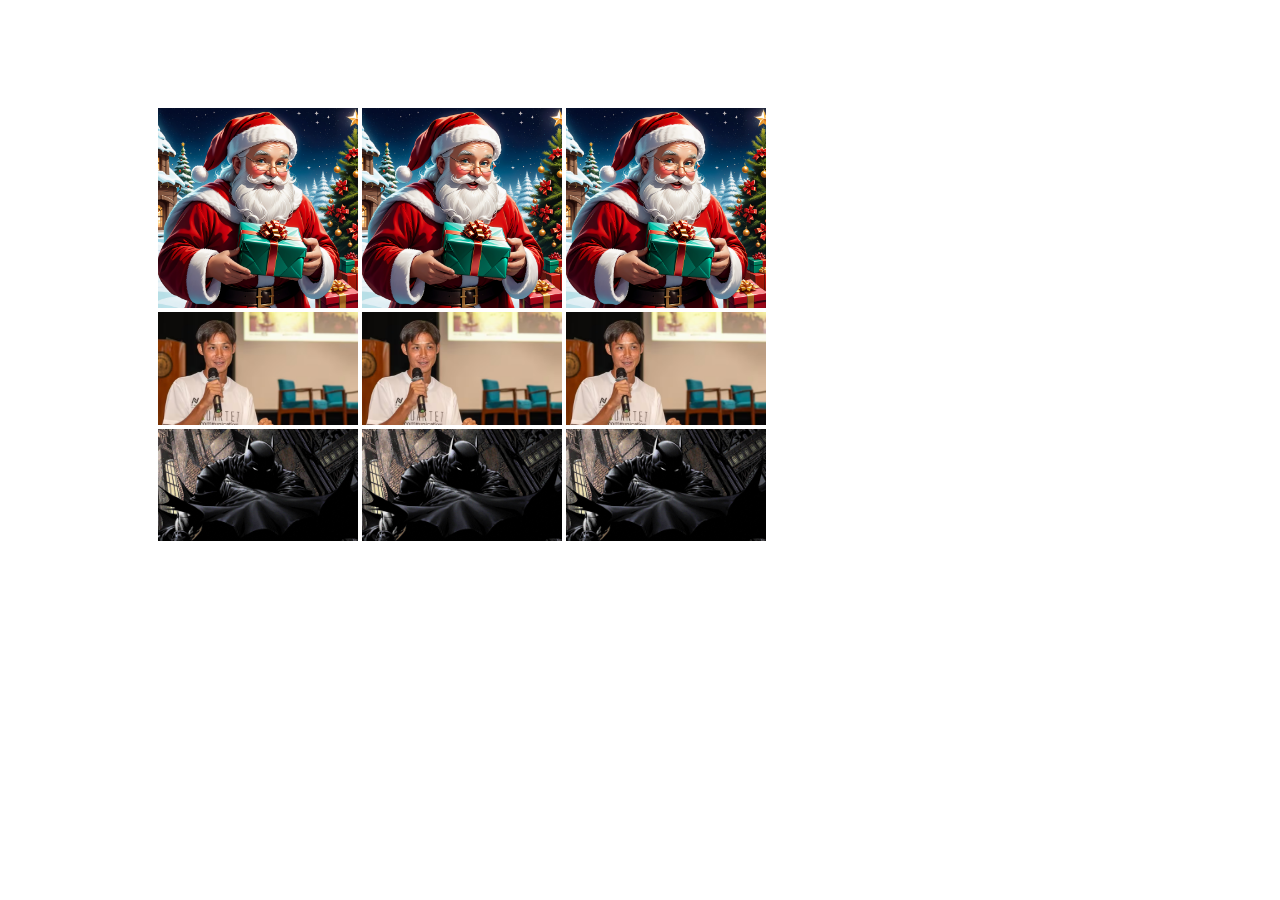
<file: lathish/index.html>
<!DOCTYPE html>
<html lang="en">
<head>
    <meta charset="UTF-8">
    <meta name="viewport" content="width=device-width, initial-scale=1.0">
    <title>Document</title>
    <link rel="stylesheet" href="head.css">
</head>
<body>
    <div class="box1"></div>
    <div class="box2"></div>
    <div class="box3"></div>
    <img src="christmas-8449873_1280.png" alt="">
    <img src="christmas-8449873_1280.png">
    <img src="christmas-8449873_1280.png" alt=""><br>
    <img src="japanese_man_1761368418230_1761368423385.avif" alt="">
    <img src="japanese_man_1761368418230_1761368423385.avif" alt="">
    <img src="japanese_man_1761368418230_1761368423385.avif" alt=""><br>
    <img src="R.jpg">
    <img src="R.jpg">
    <img  src="R.jpg">
</body>
</html>
</file>
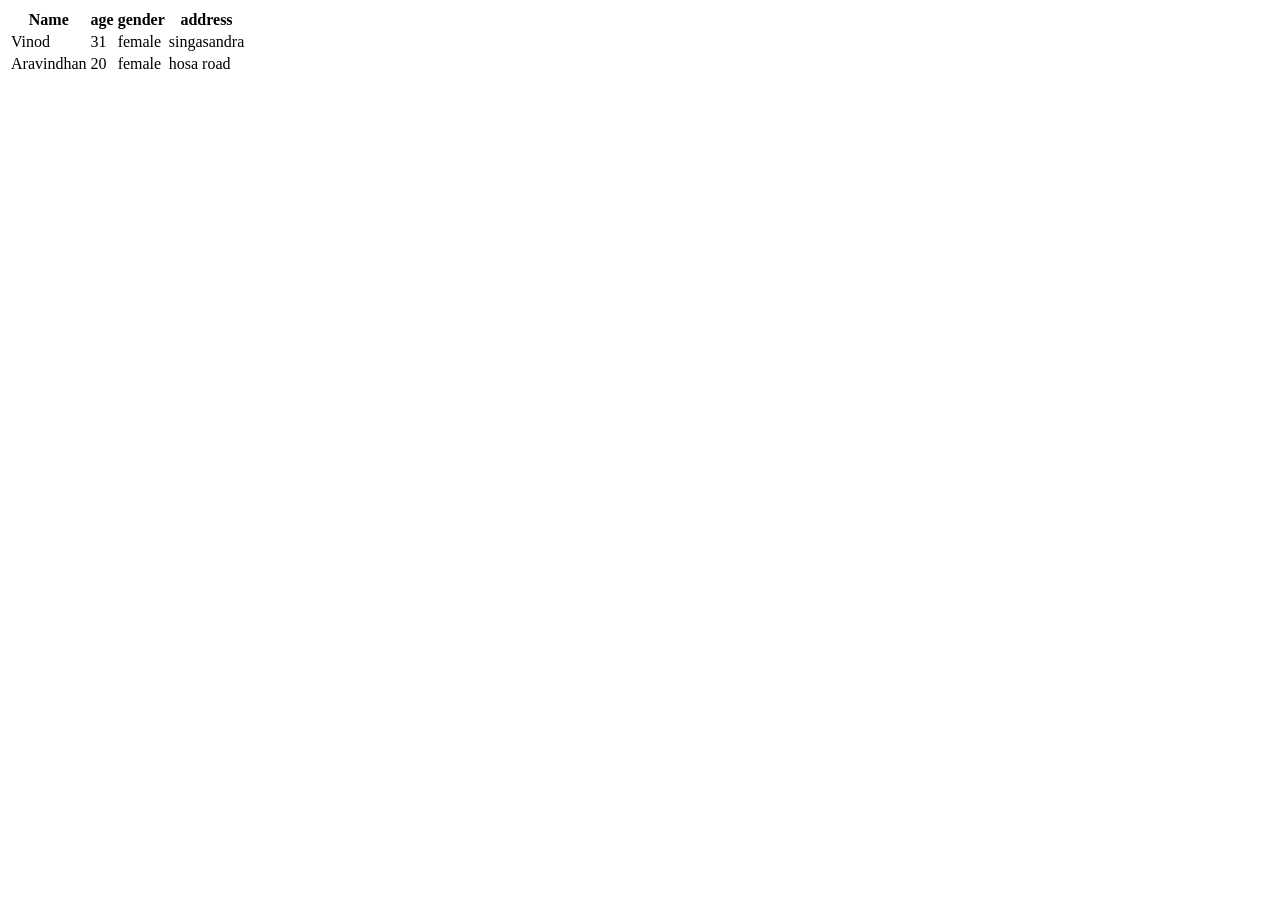
<file: css/index1.html>
<!DOCTYPE html>
<html lang="en">
<head>
    <meta charset="UTF-8">
    <meta name="viewport" content="width=device-width, initial-scale=1.0">
    <title>Document</title>
    <link rel="stylesheet" href="./style1.css">
</head>
<body>
    <table>
        <tr>
            <th>Name</th>
            <th>age</th>
            <th>gender</th>
            <th>address</th>
        </tr>
        <tr>
            <td>Vinod</td>
            <td>31</td>
            <td>female</td>
            <td>singasandra</td>
        </tr>
        <tr>
            <td>Aravindhan</td>
            <td>20</td>
            <td>female</td>
            <td>hosa road</td>
        </tr>
    </table>
</body>
</html>
</file>
<file: lathish/head.css>
body{
    overflow-x: scroll;
    overflow-y: scroll;
}
.box3{
    position: relative;
    left: 200px;
}
.box1{
    position: relative;
    top: 200px;
}
img{
    position: relative;
    left: 150px;
    width: 200px;
    top: 100px;

    
}
</file>
<file: css/style1.css>
h1{
    position: relative;
    left: 200px;
}
</file>
